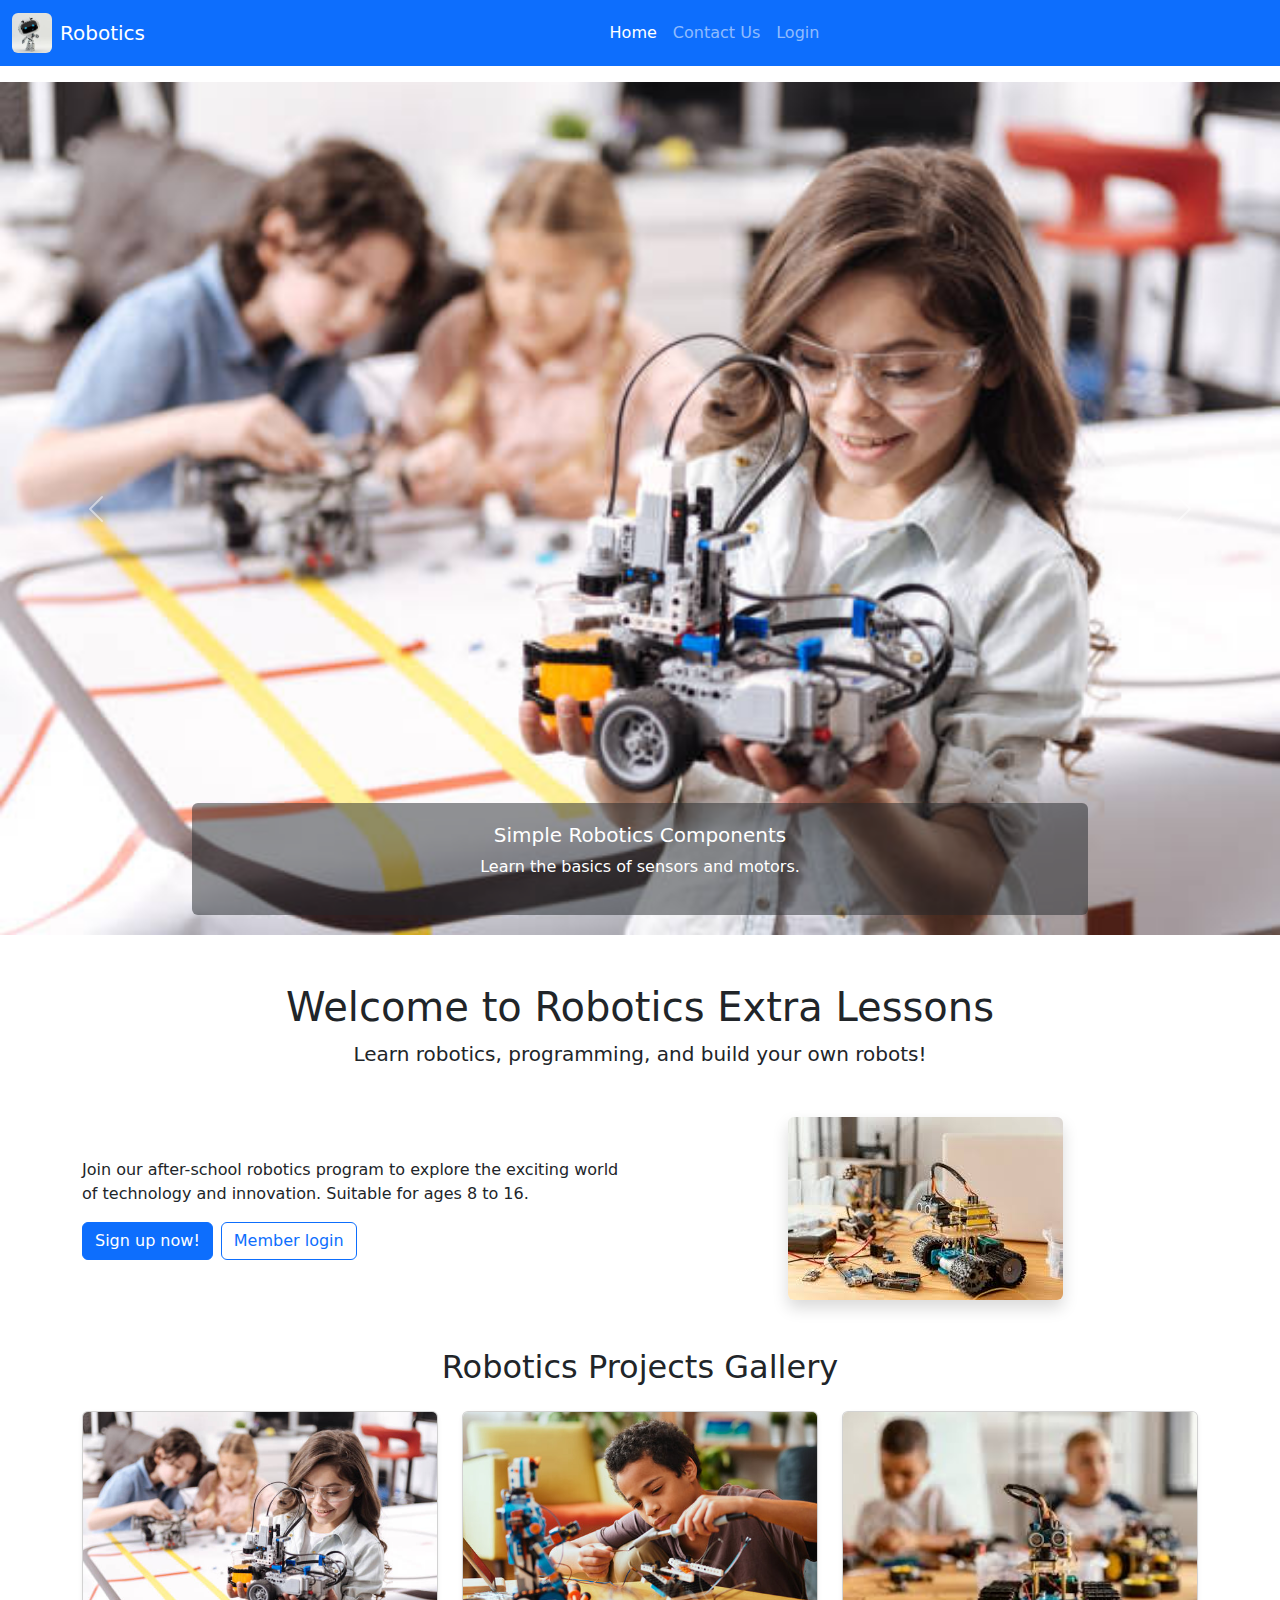
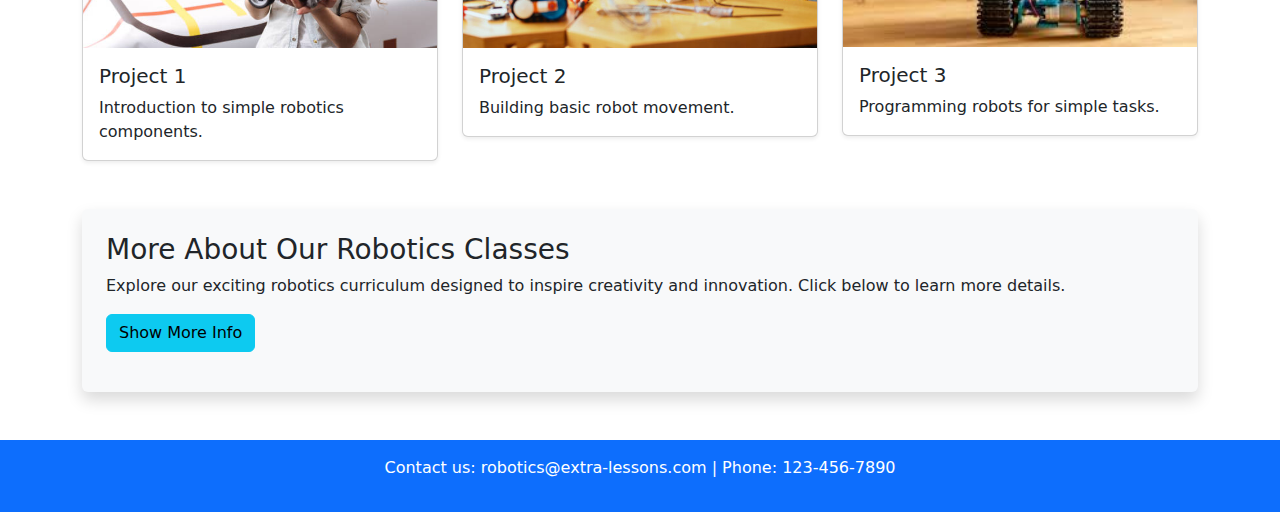
<file: src/main/resources/templates/index.html>
<!DOCTYPE html>
<html lang="en">
<head>
    <meta charset="UTF-8" />
    <meta name="viewport" content="width=device-width, initial-scale=1" />
    <title>Extra Lessons Application / Robotics Class</title>

    <link href="https://cdn.jsdelivr.net/npm/bootstrap@5.3.6/dist/css/bootstrap.min.css" rel="stylesheet" crossorigin="anonymous">

    <style>
        /* Overlay for product details */
        #productOverlay {
          position: fixed;
          top: 0; left: 0;
          width: 100vw; height: 100vh;
          background: rgba(0,0,0,0.8);
          display: none;
          justify-content: center;
          align-items: center;
          color: white;
          padding: 20px;
          z-index: 1050;
          overflow-y: auto;
        }
        #productOverlay > div {
          background: #222;
          padding: 20px;
          border-radius: 8px;
          max-width: 600px;
          position: relative;
        }
        #productOverlay img {
          width: 100%;
          border-radius: 8px;
          margin-bottom: 15px;
        }
        #productOverlay button#closeOverlay {
          position: absolute;
          top: 10px;
          right: 10px;
          background: #e63946;
          border: none;
          color: white;
          padding: 5px 12px;
          cursor: pointer;
        }
    </style>
</head>
<body>

<nav class="navbar navbar-expand-lg navbar-dark bg-primary">
    <div class="container-fluid">
        <a class="navbar-brand d-flex align-items-center" href="index.html">
            <img src="../static/images/Robot1.jpg" alt="Home" width="40" height="40" class="me-2 rounded" />
            Robotics
        </a>
        <button class="navbar-toggler" type="button" data-bs-toggle="collapse" data-bs-target="#navbarNav"
                aria-controls="navbarNav" aria-expanded="false" aria-label="Toggle navigation">
            <span class="navbar-toggler-icon"></span>
        </button>

        <div class="collapse navbar-collapse justify-content-center" id="navbarNav">
            <ul class="navbar-nav">
                <li class="nav-item"><a class="nav-link active" href="index.html">Home</a></li>
                <li class="nav-item"><a class="nav-link" href="contact.html">Contact Us</a></li>
                <li class="nav-item"><a class="nav-link" href="login.html">Login</a></li>
            </ul>
        </div>
    </div>
</nav>

<!-- Bootstrap Carousel Slider -->
<div id="roboticsCarousel" class="carousel slide mt-3" data-bs-ride="carousel">
    <div class="carousel-inner">
        <div class="carousel-item active">
            <img src="../static/images/RoboticsClass1.jpg" class="d-block w-100" alt="Robotics Project 1" />
            <div class="carousel-caption d-none d-md-block bg-dark bg-opacity-50 rounded">
                <h5>Simple Robotics Components</h5>
                <p>Learn the basics of sensors and motors.</p>
            </div>
        </div>
        <div class="carousel-item">
            <img src="../static/images/RoboticsClass2.jpg" class="d-block w-100" alt="Robotics Project 2" />
            <div class="carousel-caption d-none d-md-block bg-dark bg-opacity-50 rounded">
                <h5>Robot Movement</h5>
                <p>Building and programming movement mechanics.</p>
            </div>
        </div>
        <div class="carousel-item">
            <img src="../static/images/RoboticsClass3.jpg" class="d-block w-100" alt="Robotics Project 3" />
            <div class="carousel-caption d-none d-md-block bg-dark bg-opacity-50 rounded">
                <h5>Programming Robots</h5>
                <p>Simple tasks with coding and AI basics.</p>
            </div>
        </div>
    </div>
    <button class="carousel-control-prev" type="button" data-bs-target="#roboticsCarousel" data-bs-slide="prev">
        <span class="carousel-control-prev-icon"></span>
        <span class="visually-hidden">Previous</span>
    </button>
    <button class="carousel-control-next" type="button" data-bs-target="#roboticsCarousel" data-bs-slide="next">
        <span class="carousel-control-next-icon"></span>
        <span class="visually-hidden">Next</span>
    </button>
</div>

<!-- Main Content -->
<main class="container my-5">
    <header class="text-center mb-5">
        <h1>Welcome to Robotics Extra Lessons</h1>
        <p class="lead">Learn robotics, programming, and build your own robots!</p>
    </header>

    <section class="row align-items-center mb-5">
        <div class="col-md-6">
            <p>Join our after-school robotics program to explore the exciting world of technology and innovation. Suitable for ages 8 to 16.</p>
            <!-- Buttons aligned side by side with spacing -->
            <div class="d-flex gap-2">
                <button id="signupBtn" class="btn btn-primary">Sign up now!</button>
                <a href="login.html" class="btn btn-outline-primary">Member login</a>
            </div>
        </div>
        <div class="col-md-6 text-center">
            <img src="../static/images/RobotModel.jpg" alt="RobotModel" class="img-fluid rounded shadow" />
        </div>
    </section>

    <section>
        <h2 class="mb-4 text-center">Robotics Projects Gallery</h2>
        <div class="row g-4" id="productGallery">
            <div class="col-md-4">
                <div class="card shadow-sm product-card" data-id="1" style="cursor:pointer;">
                    <img src="../static/images/RoboticsClass1.jpg" class="card-img-top" alt="Project 1" />
                    <div class="card-body">
                        <h5 class="card-title">Project 1</h5>
                        <p class="card-text">Introduction to simple robotics components.</p>
                    </div>
                </div>
            </div>
            <div class="col-md-4">
                <div class="card shadow-sm product-card" data-id="2" style="cursor:pointer;">
                    <img src="../static/images/RoboticsClass2.jpg" class="card-img-top" alt="Project 2" />
                    <div class="card-body">
                        <h5 class="card-title">Project 2</h5>
                        <p class="card-text">Building basic robot movement.</p>
                    </div>
                </div>
            </div>
            <div class="col-md-4">
                <div class="card shadow-sm product-card" data-id="3" style="cursor:pointer;">
                    <img src="../static/images/RoboticsClass3.jpg" class="card-img-top" alt="Project 3" />
                    <div class="card-body">
                        <h5 class="card-title">Project 3</h5>
                        <p class="card-text">Programming robots for simple tasks.</p>
                    </div>
                </div>
            </div>
        </div>
    </section>
    <section class="mt-5 p-4 bg-light rounded shadow">
        <h3>More About Our Robotics Classes</h3>
        <p>Explore our exciting robotics curriculum designed to inspire creativity and innovation. Click below to learn more details.</p>
        <button class="btn btn-info mb-3" type="button" data-bs-toggle="collapse" data-bs-target="#extraInfo" aria-expanded="false" aria-controls="extraInfo">
            Show More Info
        </button>
        <div class="collapse" id="extraInfo">
            <p>Our classes cover a wide range of robotics topics including sensors, motors, and AI programming.</p>
        </div>
    </section>
</main>
<footer class="bg-primary text-center text-white py-3 mt-5">
    <p>Contact us: robotics@extra-lessons.com | Phone: 123-456-7890</p>
</footer>
<div id="productOverlay"></div>
<div class="modal fade" id="signupModal" tabindex="-1" aria-labelledby="signupModalLabel" aria-hidden="true">
    <div class="modal-dialog">
        <div class="modal-content">
            <form id="signupForm" novalidate>
                <div class="modal-header">
                    <h5 class="modal-title" id="signupModalLabel">Sign up for Robotics Lessons</h5>
                    <button type="button" class="btn-close" data-bs-dismiss="modal" aria-label="Close"></button>
                </div>
                <div class="modal-body">
                    <div class="mb-3">
                        <label for="fullName" class="form-label">Full Name</label>
                        <input type="text" id="fullName" name="fullName" class="form-control" placeholder="Your full name" required />
                    </div>
                    <div class="mb-3">
                        <label for="email" class="form-label">Email address</label>
                        <input type="email" id="email" name="email" class="form-control" placeholder="name@example.com" required />
                    </div>
                    <div class="mb-3">
                        <label for="age" class="form-label">Age</label>
                        <input type="number" id="age" name="age" class="form-control" min="8" max="16" placeholder="Your age" required />
                    </div>
                    <div class="mb-3">
                        <label for="classLevel" class="form-label">Class Level</label>
                        <select id="classLevel" name="classLevel" class="form-select" required>
                            <option value="" disabled selected>Select level</option>
                            <option value="beginner">Beginner</option>
                            <option value="intermediate">Intermediate</option>
                            <option value="advanced">Advanced</option>
                        </select>
                    </div>
                </div>
                <div class="modal-footer">
                    <button type="submit" class="btn btn-primary">Submit Application</button>
                    <button type="button" class="btn btn-secondary" data-bs-dismiss="modal">Cancel</button>
                </div>
            </form>
        </div>
    </div>
</div>

<script src="https://cdn.jsdelivr.net/npm/bootstrap@5.3.6/dist/js/bootstrap.bundle.min.js" crossorigin="anonymous"></script>
<script>
    // Show signup modal on button click
    document.getElementById('signupBtn').addEventListener('click', () => {
        const signupModal = new bootstrap.Modal(document.getElementById('signupModal'));
        signupModal.show();
    });

    // Form validation
    document.getElementById('signupForm').addEventListener('submit', function (e) {
        e.preventDefault();
        if (!this.checkValidity()) {
            this.reportValidity();
            return;
        }
        alert('Thank you for signing up!');
        this.reset();
        bootstrap.Modal.getInstance(document.getElementById('signupModal')).hide();
    });

    // Product Overlay functionality
    document.addEventListener("DOMContentLoaded", () => {
        const productOverlay = document.getElementById("productOverlay");

        // Data for your products (match data-id from your HTML)
        const productDetails = {
            1: {
                title: "Project 1",
                description: "Introduction to simple robotics components.",
                image: "../static/images/RoboticsClass1.jpg"
            },
            2: {
                title: "Project 2",
                description: "Building basic robot movement.",
                image: "../static/images/RoboticsClass2.jpg"
            },
            3: {
                title: "Project 3",
                description: "Programming robots for simple tasks.",
                image: "../static/images/RoboticsClass3.jpg"
            }
        };

        // Show overlay with details
        function showOverlay(id) {
            const product = productDetails[id];
            if (!product) return;

            productOverlay.innerHTML = `
                <div>
                    <button id="closeOverlay">Close</button>
                    <img src="${product.image}" alt="${product.title}" />
                    <h3>${product.title}</h3>
                    <p>${product.description}</p>
                </div>
            `;

            productOverlay.style.display = "flex";

            document.getElementById("closeOverlay").addEventListener("click", () => {
                productOverlay.style.display = "none";
            });

            // Close when clicking outside the content div
            productOverlay.addEventListener("click", (e) => {
                if (e.target === productOverlay) {
                    productOverlay.style.display = "none";
                }
            }, { once: true });
        }

        // Attach click event to all product cards
        document.querySelectorAll(".product-card").forEach(card => {
            card.addEventListener("click", () => {
                const id = card.getAttribute("data-id");
                showOverlay(id);
            });
        });
    });
</script>
</body>
</html>
</file>
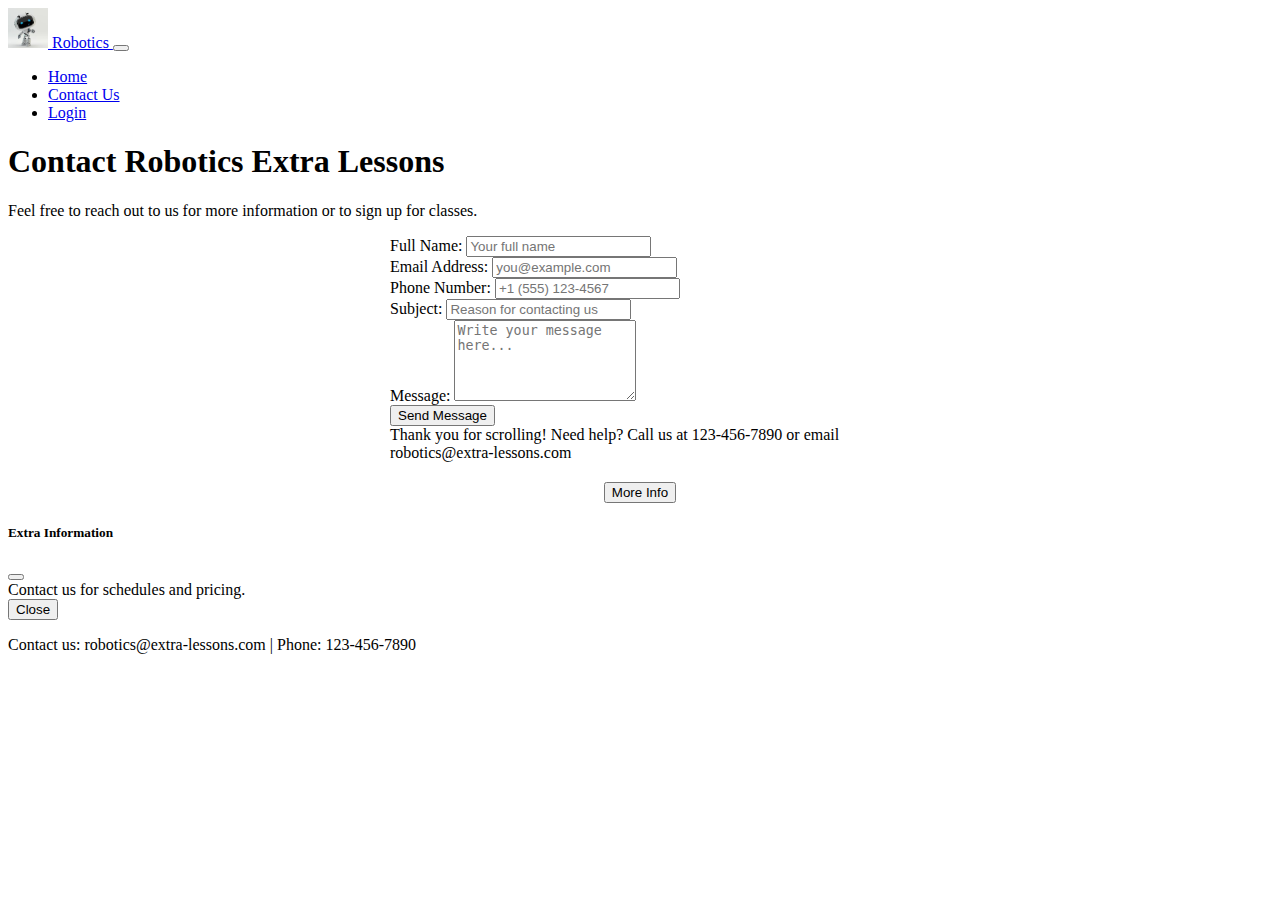
<file: src/main/resources/templates/contact.html>
<!DOCTYPE html>
<html lang="en">
<head>
  <meta charset="UTF-8" />
  <meta name="viewport" content="width=device-width, initial-scale=1" />
  <title>Contact Us - Robotics Extra Lessons</title>
  <link
          href="https://cdn.jsdelivr.net/npm/bootstrap@5.3.6/dist/css/bootstrap.min.css"
          rel="stylesheet"
          integrity="sha384-4Q6Gf2aSP4eDXB8Miphtr37CMZZQ5oXLH2yaXMJ2w8e2ZtHTl7GptT4jmndRuHDT"
          crossorigin="anonymous"
  />
</head>
<body>
<nav class="navbar navbar-expand-lg navbar-dark bg-primary">
  <div class="container-fluid">
    <a class="navbar-brand d-flex align-items-center" href="index.html">
      <img src="../static/images/Robot1.jpg" alt="Home" width="40" height="40" class="me-2 rounded" />
      Robotics
    </a>
    <button
            class="navbar-toggler"
            type="button"
            data-bs-toggle="collapse"
            data-bs-target="#navbarNav"
            aria-controls="navbarNav"
            aria-expanded="false"
            aria-label="Toggle navigation"
    >
      <span class="navbar-toggler-icon"></span>
    </button>

    <div class="collapse navbar-collapse justify-content-center" id="navbarNav">
      <ul class="navbar-nav">
        <li class="nav-item"><a class="nav-link" href="index.html">Home</a></li>
        <li class="nav-item"><a class="nav-link active" href="contact.html">Contact Us</a></li>
        <li class="nav-item"><a class="nav-link" href="login.html">Login</a></li>
      </ul>
    </div>
  </div>
</nav>
<main class="container my-5">
  <h1 class="text-center mb-4">Contact Robotics Extra Lessons</h1>
  <p class="text-center">Feel free to reach out to us for more information or to sign up for classes.</p>

  <!-- Added id="contactForm" here -->
  <form id="contactForm" style="max-width: 500px; margin: auto;">
    <div class="mb-3">
      <label for="name" class="form-label">Full Name:</label>
      <input type="text" id="name" class="form-control" placeholder="Your full name" required />
    </div>
    <div class="mb-3">
      <label for="email" class="form-label">Email Address:</label>
      <input type="email" id="email" class="form-control" placeholder="you@example.com" required />
    </div>
    <div class="mb-3">
      <label for="phone" class="form-label">Phone Number:</label>
      <input type="tel" id="phone" class="form-control" placeholder="+1 (555) 123-4567" />
    </div>
    <div class="mb-3">
      <label for="subject" class="form-label">Subject:</label>
      <input type="text" id="subject" class="form-control" placeholder="Reason for contacting us" required />
    </div>
    <div class="mb-3">
      <label for="message" class="form-label">Message:</label>
      <textarea id="message" class="form-control" rows="5" placeholder="Write your message here..." required></textarea>
    </div>
    <button type="submit" class="btn btn-primary w-100">Send Message</button>
  </form>

  <div id="scrollInfo" class="alert alert-info mt-4 collapse" style="max-width: 500px; margin: auto;">
    Thank you for scrolling! Need help? Call us at 123-456-7890 or email robotics@extra-lessons.com
  </div>

  <button id="infoBtn" class="btn btn-secondary mt-4" style="display: block; margin: 20px auto;">More Info</button>

  <div class="modal fade" id="infoModal" tabindex="-1" aria-labelledby="infoModalLabel" aria-hidden="true">
    <div class="modal-dialog">
      <div class="modal-content">
        <div class="modal-header">
          <h5 class="modal-title" id="infoModalLabel">Extra Information</h5>
          <button type="button" class="btn-close" data-bs-dismiss="modal" aria-label="Close"></button>
        </div>
        <div class="modal-body">
          Contact us for schedules and pricing.
        </div>
        <div class="modal-footer">
          <button type="button" class="btn btn-secondary" data-bs-dismiss="modal">Close</button>
        </div>
      </div>
    </div>
  </div>
</main>

<footer class="bg-primary text-center text-white py-3 mt-5">
  <p>Contact us: robotics@extra-lessons.com | Phone: 123-456-7890</p>
</footer>

<script
        src="https://cdn.jsdelivr.net/npm/bootstrap@5.3.6/dist/js/bootstrap.bundle.min.js"
        integrity="sha384-j1CDi7MgGQ12Z7Qab0qlWQ/Qqz24Gc6BM0thvEMVjHnfYGF0rmFCozFSxQBxwHKO"
        crossorigin="anonymous"
></script>
<script>

  const contactData = {
    name: '',
    email: '',
    phone: '',
    subject: '',
    message: ''
  };


  function validateField(field) {
    if (!field.value.trim()) {
      field.classList.add('is-invalid');
      return false;
    }
    field.classList.remove('is-invalid');
    return true;
  }


  function validateForm() {
    let valid = true;
    ['name', 'email', 'subject', 'message'].forEach(id => {
      const field = document.getElementById(id);
      if (!validateField(field)) valid = false;
    });
    return valid;
  }


  const form = document.getElementById('contactForm');
  form.addEventListener('submit', e => {
    e.preventDefault();
    if (validateForm()) {

      contactData.name = document.getElementById('name').value.trim();
      contactData.email = document.getElementById('email').value.trim();
      contactData.phone = document.getElementById('phone').value.trim();
      contactData.subject = document.getElementById('subject').value.trim();
      contactData.message = document.getElementById('message').value.trim();

      alert('Message sent successfully! Thank you, ' + contactData.name);
      form.reset();
    } else {
      alert('Please fill in all required fields correctly.');
    }
  });

  ['name', 'email', 'subject', 'message'].forEach(id => {
    const field = document.getElementById(id);
    field.addEventListener('input', () => {
      if (field.value.trim()) field.classList.remove('is-invalid');
    });
  });

  const scrollInfo = document.getElementById('scrollInfo');
  window.addEventListener('scroll', () => {
    if (window.scrollY > 150) {
      if (!scrollInfo.classList.contains('show')) {
        scrollInfo.classList.add('show');
      }
    } else {
      scrollInfo.classList.remove('show');
    }
  });


  const infoBtn = document.getElementById('infoBtn');
  infoBtn.addEventListener('click', () => {
    const modal = new bootstrap.Modal(document.getElementById('infoModal'));
    modal.show();
  });

  const phoneInput = document.getElementById('phone');
  phoneInput.addEventListener('focus', () => phoneInput.style.borderColor = 'blue');
  phoneInput.addEventListener('blur', () => phoneInput.style.borderColor = '');
  phoneInput.addEventListener('change', () => console.log('Phone number changed:', phoneInput.value));
</script>
</body>
</html>
</file>
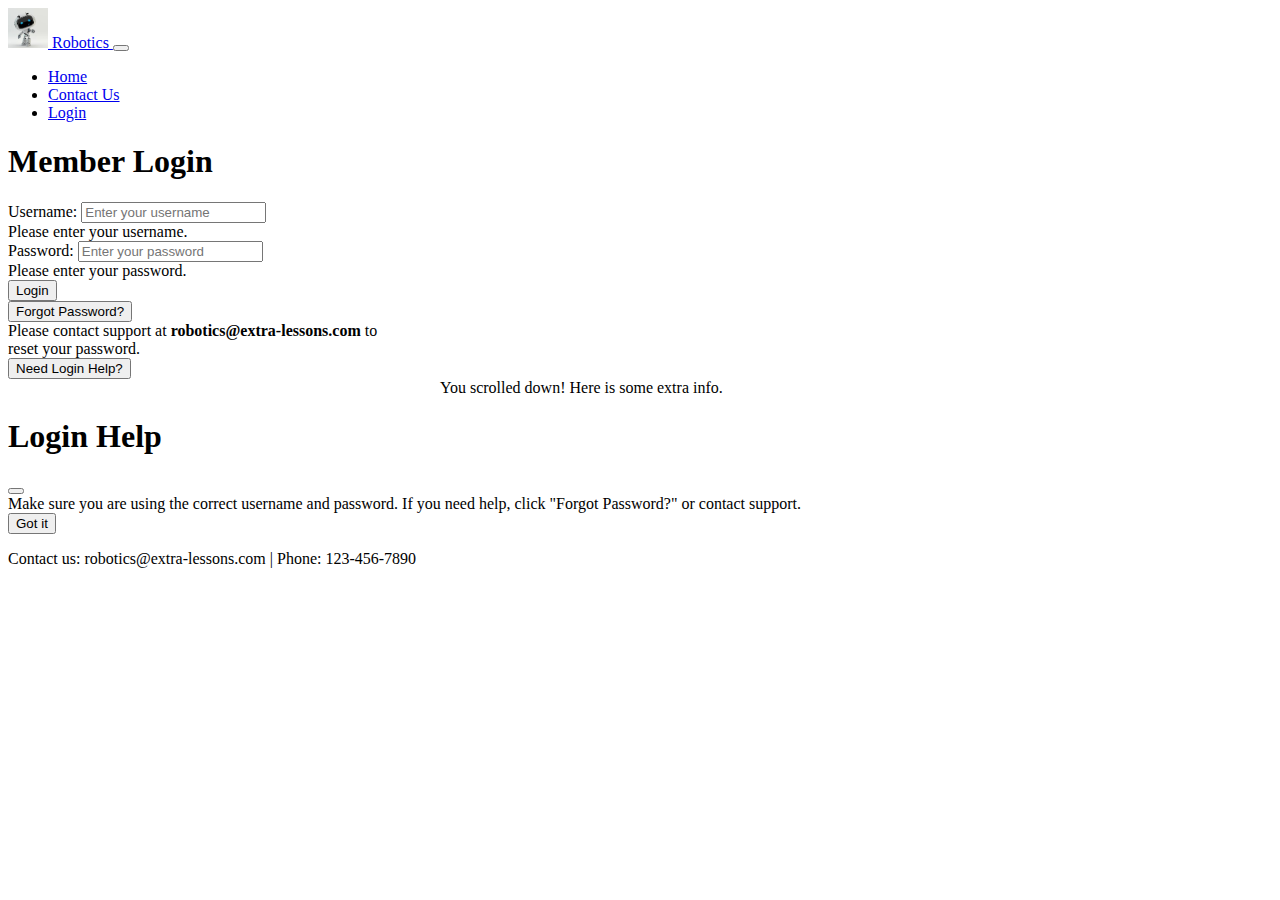
<file: src/main/resources/templates/login.html>
<!DOCTYPE html>
<html lang="en">
<head>
  <meta charset="UTF-8" />
  <meta name="viewport" content="width=device-width, initial-scale=1" />
  <title>Login - Robotics Extra Lessons</title>

  <link
          href="https://cdn.jsdelivr.net/npm/bootstrap@5.3.6/dist/css/bootstrap.min.css"
          rel="stylesheet"
          integrity="sha384-4Q6Gf2aSP4eDXB8Miphtr37CMZZQ5oXLH2yaXMJ2w8e2ZtHTl7GptT4jmndRuHDT"
          crossorigin="anonymous"
  />
</head>
<body>

<nav class="navbar navbar-expand-lg navbar-dark bg-primary">
  <div class="container-fluid">
    <a class="navbar-brand d-flex align-items-center" href="index.html">
      <img src="../static/images/Robot1.jpg" alt="Home" width="40" height="40" class="me-2 rounded" />
      Robotics
    </a>
    <button
            class="navbar-toggler"
            type="button"
            data-bs-toggle="collapse"
            data-bs-target="#navbarNav"
            aria-controls="navbarNav"
            aria-expanded="false"
            aria-label="Toggle navigation"
    >
      <span class="navbar-toggler-icon"></span>
    </button>
    <div class="collapse navbar-collapse justify-content-center" id="navbarNav">
      <ul class="navbar-nav">
        <li class="nav-item"><a class="nav-link" href="index.html">Home</a></li>
        <li class="nav-item"><a class="nav-link" href="contact.html">Contact Us</a></li>
        <li class="nav-item"><a class="nav-link active" href="login.html">Login</a></li>
      </ul>
    </div>
  </div>
</nav>

<main class="container my-5 d-flex justify-content-center">
  <div class="card p-4 shadow" style="width: 100%; max-width: 400px;">
    <h1 class="text-center mb-4">Member Login</h1>
    <form id="loginForm" novalidate>
      <div class="mb-3">
        <label for="username" class="form-label">Username:</label>
        <input
                type="text"
                id="username"
                class="form-control"
                required
                placeholder="Enter your username"
        />
        <div class="invalid-feedback">Please enter your username.</div>
      </div>
      <div class="mb-3">
        <label for="password" class="form-label">Password:</label>
        <input
                type="password"
                id="password"
                class="form-control"
                required
                placeholder="Enter your password"
        />
        <div class="invalid-feedback">Please enter your password.</div>
      </div>
      <button type="submit" class="btn btn-primary w-100">Login</button>
    </form>

    <button
            class="btn btn-link mt-3"
            type="button"
            data-bs-toggle="collapse"
            data-bs-target="#forgotPassword"
            aria-expanded="false"
            aria-controls="forgotPassword"
    >
      Forgot Password?
    </button>
    <div class="collapse" id="forgotPassword">
      <div class="card card-body">
        Please contact support at <strong>robotics@extra-lessons.com</strong> to reset your
        password.
      </div>
    </div>

    <button
            type="button"
            class="btn btn-outline-secondary mt-3"
            data-bs-toggle="modal"
            data-bs-target="#helpModal"
    >
      Need Login Help?
    </button>
  </div>
</main>

<div
        id="scrollInfo"
        class="alert alert-info fixed-bottom m-3 d-none"
        role="alert"
        style="max-width: 400px; margin-left: auto; margin-right: auto;"
>
  You scrolled down! Here is some extra info.
</div>

<div
        class="modal fade"
        id="helpModal"
        tabindex="-1"
        aria-labelledby="helpModalLabel"
        aria-hidden="true"
>
  <div class="modal-dialog">
    <div class="modal-content">
      <div class="modal-header">
        <h1 class="modal-title fs-5" id="helpModalLabel">Login Help</h1>
        <button
                type="button"
                class="btn-close"
                data-bs-dismiss="modal"
                aria-label="Close"
        ></button>
      </div>
      <div class="modal-body">
        Make sure you are using the correct username and password. If you need
        help, click "Forgot Password?" or contact support.
      </div>
      <div class="modal-footer">
        <button
                type="button"
                class="btn btn-secondary"
                data-bs-dismiss="modal"
        >
          Got it
        </button>
      </div>
    </div>
  </div>
</div>

<footer class="bg-primary text-center text-white py-3 mt-5">
  <p>Contact us: robotics@extra-lessons.com | Phone: 123-456-7890</p>
</footer>

<script
        src="https://cdn.jsdelivr.net/npm/bootstrap@5.3.6/dist/js/bootstrap.bundle.min.js"
        integrity="sha384-j1CDi7MgGQ12Z7Qab0qlWQ/Qqz24Gc6BM0thvEMVjHnfYGF0rmFCozFSxQBxwHKO"
        crossorigin="anonymous"
></script>

<script>
  const user = {
    username: '',
    password: ''
  };

  function validateField(field) {
    if (field.value.trim() === '') {
      field.classList.add('is-invalid');
      return false;
    } else {
      field.classList.remove('is-invalid');
      return true;
    }
  }

  function submitLogin() {
    const validUsername = validateField(usernameInput);
    const validPassword = validateField(passwordInput);

    if (validUsername && validPassword) {
      user.username = usernameInput.value.trim();
      user.password = passwordInput.value.trim();
      alert('Login successful!');
    }
  }


  const form = document.getElementById('loginForm');
  const usernameInput = document.getElementById('username');
  const passwordInput = document.getElementById('password');


  form.addEventListener('submit', function (e) {
    e.preventDefault();
    submitLogin();
  });


  usernameInput.addEventListener('focus', () => {
    usernameInput.style.borderColor = 'blue';
  });

  usernameInput.addEventListener('blur', () => {
    usernameInput.style.borderColor = '';
  });


  usernameInput.addEventListener('input', () => {
    if (usernameInput.value.trim()) {
      usernameInput.classList.remove('is-invalid');
    }
  });


  passwordInput.addEventListener('input', () => {
    if (passwordInput.value.trim()) {
      passwordInput.classList.remove('is-invalid');
    }
  });


  window.addEventListener('scroll', () => {
    const scrollInfo = document.getElementById('scrollInfo');
    if (window.scrollY > 100) {
      scrollInfo.classList.remove('d-none');
    } else {
      scrollInfo.classList.add('d-none');
    }
  });
</script>
</body>
</html>
</file>
